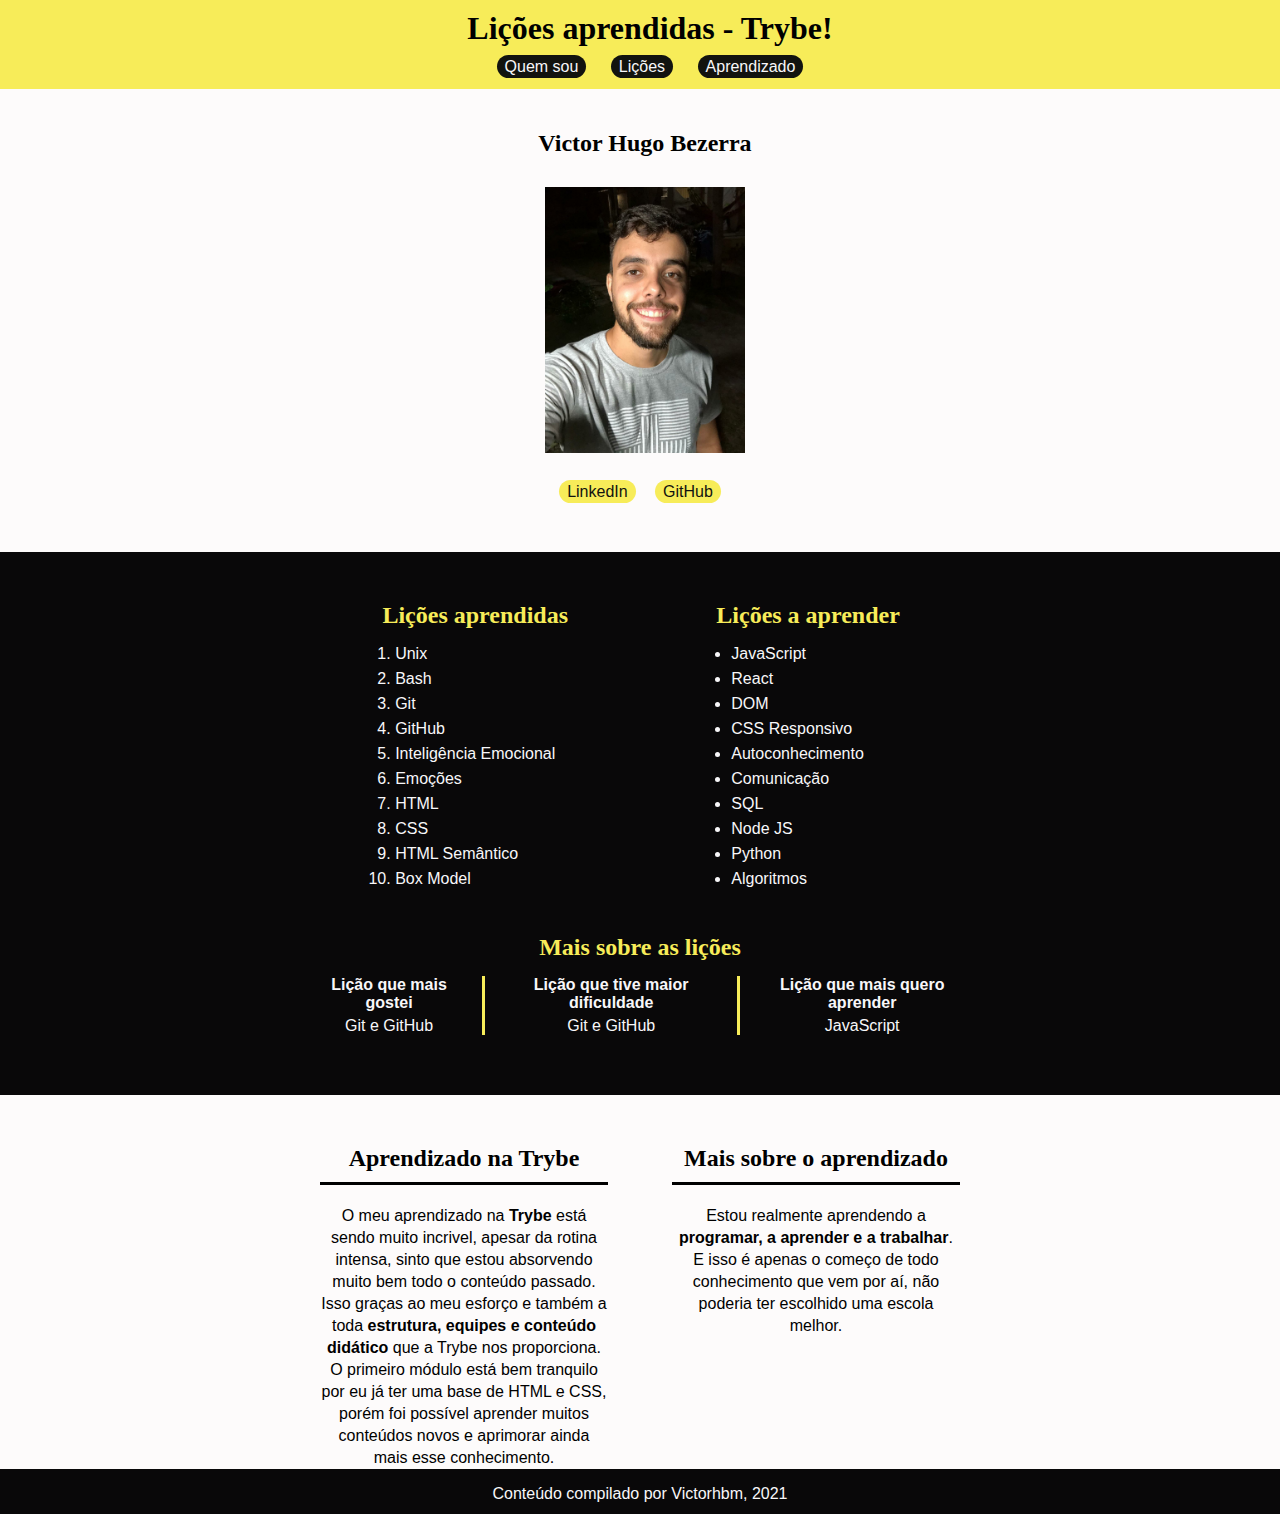
<file: lessons-learned/index.html>
<!DOCTYPE html>
<html lang="pt-br">
<head>
	<meta charset="UTF-8">
	<meta http-equiv="X-UA-Compatible" content="IE=edge">
	<meta name="viewport" content="width=device-width, initial-scale=1.0">
	<title>Lições aprendidas - Trybe</title>
	<link rel="stylesheet" href="style.css">
</head>
<body>

	<header id="cabecalho">
		<div class="container">
			<h1 id="titulo">Lições aprendidas - Trybe!</h1>
			<nav id="navegacao">
				<ul>
					<li><a href="#quem-sou">Quem sou</a></li>
					<li><a href="#licoes">Lições</a></li>
					<li><a href="#aprendizado">Aprendizado</a></li>
				</ul>
			</nav>
		</div>
	</header>

	<section id="quem-sou">
		<div class="container">
			<h2>Victor Hugo Bezerra</h2>
			<img id="minha_foto" src="minha-foto.jpg" alt="Foto pessoal de Victor Hugo">
			<ul class="redes-list">
				<li><a href="https://www.linkedin.com/in/victorhbm/" target="_blank">LinkedIn</a></li>
				<li><a href="https://github.com/Victorhbm" target="_blank">GitHub</a></li>
			</ul>
		</div>
	</section>

	<section id="licoes">
		<div class="container">
			<div class="licoes-aprendidas licoes-geral">
				<h2>Lições aprendidas</h2>
				<ol id="licoes_aprendidas">
					<li>Unix</li>
					<li>Bash</li>
					<li>Git</li>
					<li>GitHub</li>
					<li>Inteligência Emocional</li>
					<li>Emoções</li>
					<li>HTML</li>
					<li>CSS</li>
					<li>HTML Semântico</li>
					<li>Box Model</li>
				</ol>
			</div>
			<div class="licoes-a-aprender licoes-geral">
				<h2>Lições a aprender</h2>
				<ul id="licoes_a_aprender">
					<li>JavaScript</li>
					<li>React</li>
					<li>DOM</li>
					<li>CSS Responsivo</li>
					<li>Autoconhecimento</li>
					<li>Comunicação</li>
					<li>SQL</li>
					<li>Node JS</li>
					<li>Python</li>
					<li>Algoritmos</li>
				</ul>
			</div>
			<div class="mais-licoes">
				<h2>Mais sobre as lições</h2>
				<table id="table-licoes">
					<thead>
						<tr>
							<th class="table-border">Lição que mais gostei</th>
							<th  class="table-border">Lição que tive maior dificuldade</th>
							<th>Lição que mais quero aprender</th>
						</tr>
					</thead>
					<tbody>
						<tr>
							<td  class="table-border">Git e GitHub</td>
							<td  class="table-border">Git e GitHub</td>
							<td>JavaScript</td>
						</tr>
					</tbody>
				</table>
			</div>
		</div>
	</section>
	
	<div class="container article-container">
		<article id="aprendizado" class="lado-esquerdo">
			<section class="aprendizado">
				<h2>Aprendizado na Trybe</h2>
				<p>O meu aprendizado na <strong>Trybe</strong> está sendo muito incrivel, apesar da rotina intensa, sinto que estou absorvendo muito bem todo o conteúdo passado. Isso graças ao meu esforço e também a toda <strong>estrutura, equipes e conteúdo didático</strong> que a Trybe nos proporciona. O primeiro módulo está bem tranquilo por eu já ter uma base de HTML e CSS, porém foi possível aprender muitos conteúdos novos e aprimorar ainda mais esse conhecimento. </p>
			</section>
		</article>
		<aside class="lado-direito">
			<h2>Mais sobre o aprendizado</h2>
			<p>Estou realmente aprendendo a <strong>programar, a aprender e a trabalhar</strong>. E isso é apenas o começo de todo conhecimento que vem por aí, não poderia ter escolhido uma escola melhor.</p>
		</aside>
	</div>
	

	<footer id="rodape">
		<div class="container">
			<p>Conteúdo compilado por Victorhbm, 2021</p>
		</div>
	</footer>

</body>
</html>
</file>
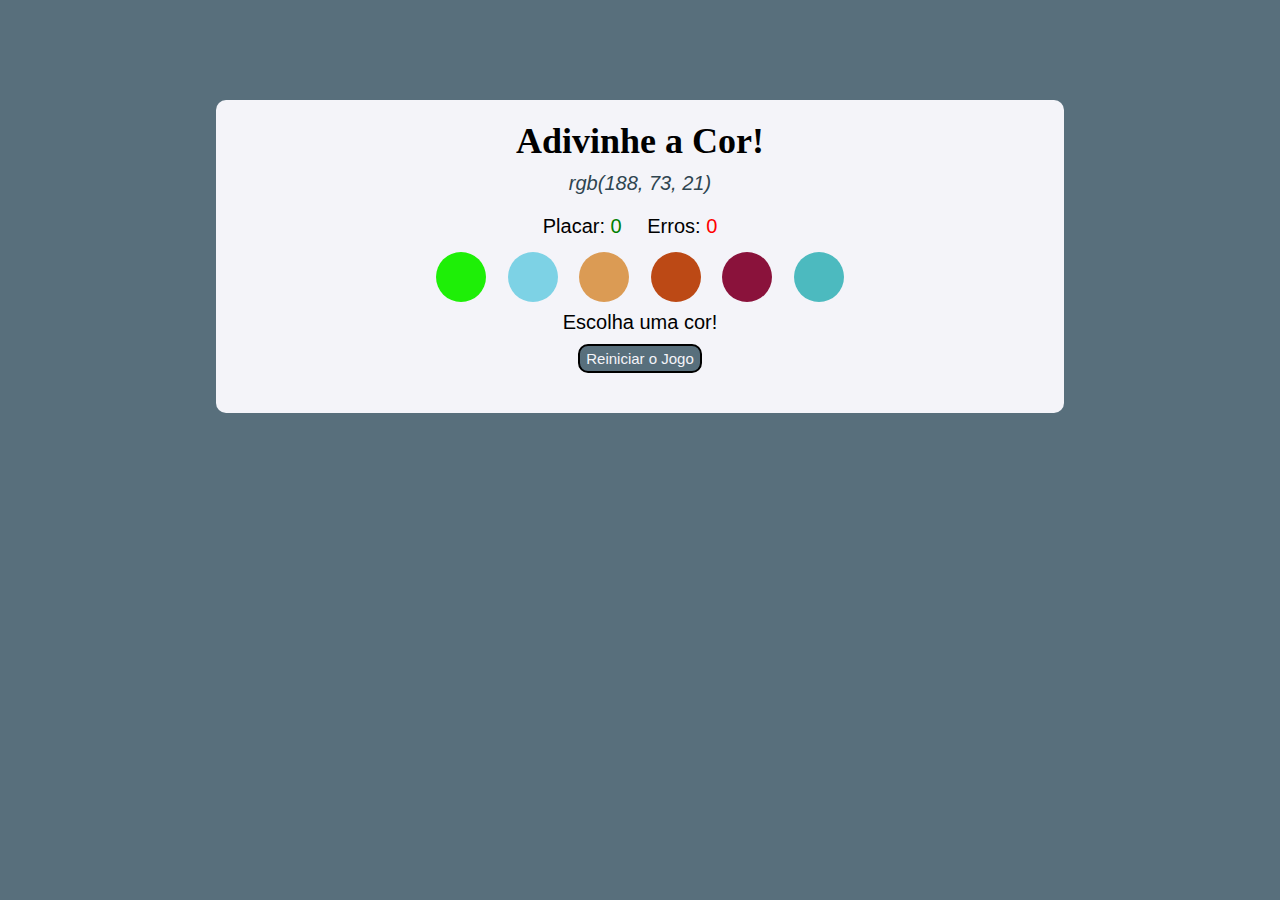
<file: projects/color-guess/index.html>
<!DOCTYPE html>
<html lang="pt-br">
<head>
  <meta charset="UTF-8">
  <meta http-equiv="X-UA-Compatible" content="IE=edge">
  <meta name="viewport" content="width=device-width, initial-scale=1.0">
  <link rel="stylesheet" href="style.css">
  <link rel="shortcut icon" href="https://image.flaticon.com/icons/png/512/1372/1372997.png" type="image/x-icon">
  <title>Color Guess</title>
</head>
<body>
  <div id="container">
    <h1 id="title">Adivinhe a Cor!</h1>
    <p id="rgb-color"></p>
    <div id="placar-container">
      <p class="score-p">Placar: <span id="score">0</span></p>
      <p class="score-p">Erros: <span id="error">0</span></p>
    </div>
    <div id="balls-bg">
      <div class="balls-container">
        <div class="ball"></div>
        <div class="ball"></div>
        <div class="ball"></div>
      </div>
      <div class="balls-container">
        <div class="ball"></div>
        <div class="ball"></div>
        <div class="ball"></div>
      </div>
    </div>
    <p id="answer">Escolha uma cor!</p>
    <button id="reset-game">Reiniciar o Jogo</button>
  </div>
  <script src="script.js"></script>
</body>
</html>
</file>
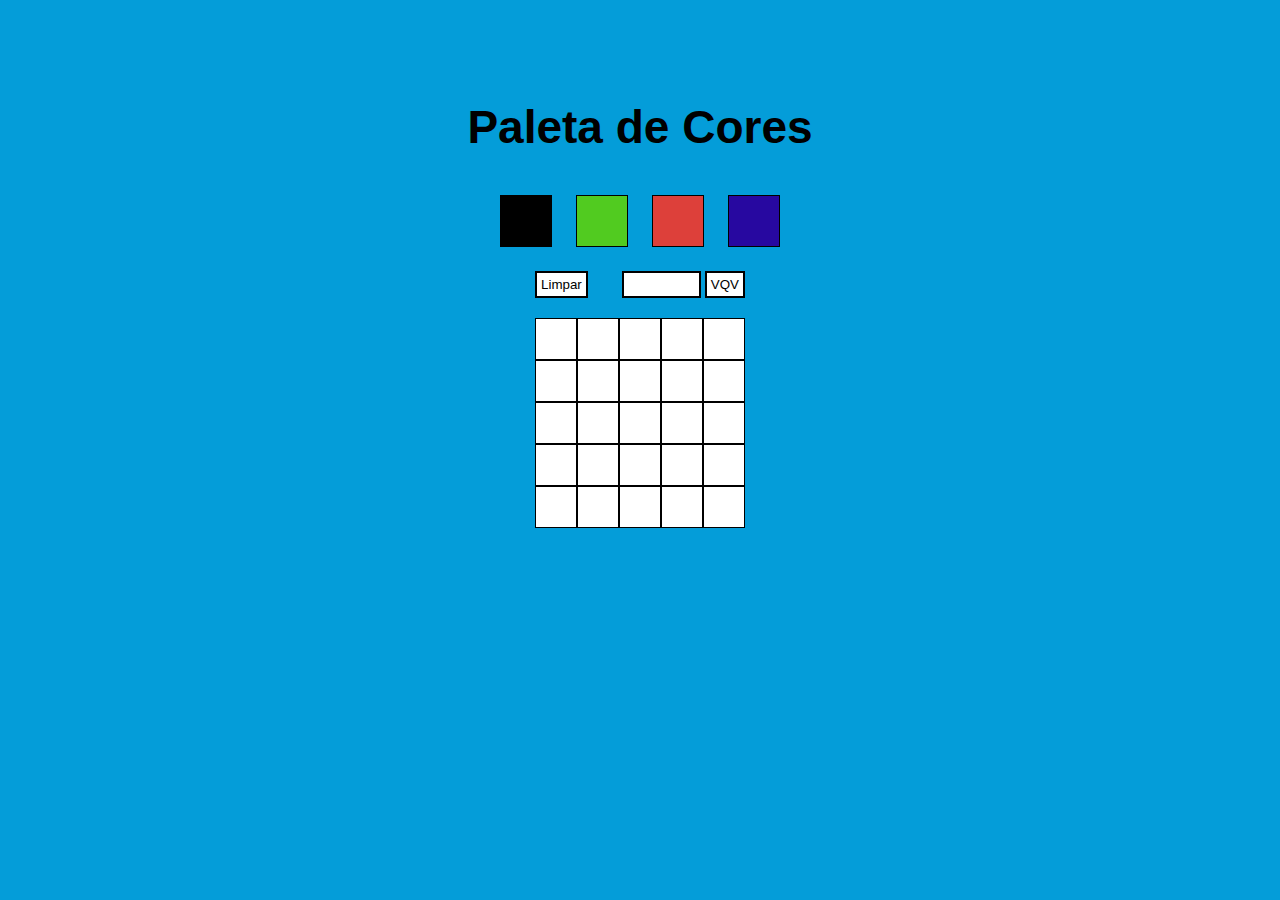
<file: projects/pixels-art/index.html>
<!DOCTYPE html>
<html lang="pt-br">
<head>
	<meta charset="UTF-8">
	<meta http-equiv="X-UA-Compatible" content="IE=edge">
	<meta name="viewport" content="width=device-width, initial-scale=1.0">
	<link rel="stylesheet" href="style.css">
	<link rel="shortcut icon" href="https://img-premium.flaticon.com/png/512/2661/premium/2661024.png?token=exp=1631483955~hmac=233937d139ce56a8b6dcdf25a094a208" type="image/x-icon">
	<title>Pixels Art</title>
</head>
<body>
	<h1 id="title">Paleta de Cores</h1>
	<section id="color-palette">
		<div class="color black selected"></div>
		<div class="color color2"></div>
		<div class="color color3"></div>
		<div class="color color4"></div>
	</section>
	<div id="interact">
		<button id="clear-board" class="btn">Limpar</button>
		<input type="number" id="board-size" min="1">
		<button id="generate-board" class="btn">VQV</button>
	</div>
	<section id="pixel-board">
		
	</section>

	<script src="script.js"></script>
</body>
</html>
</file>
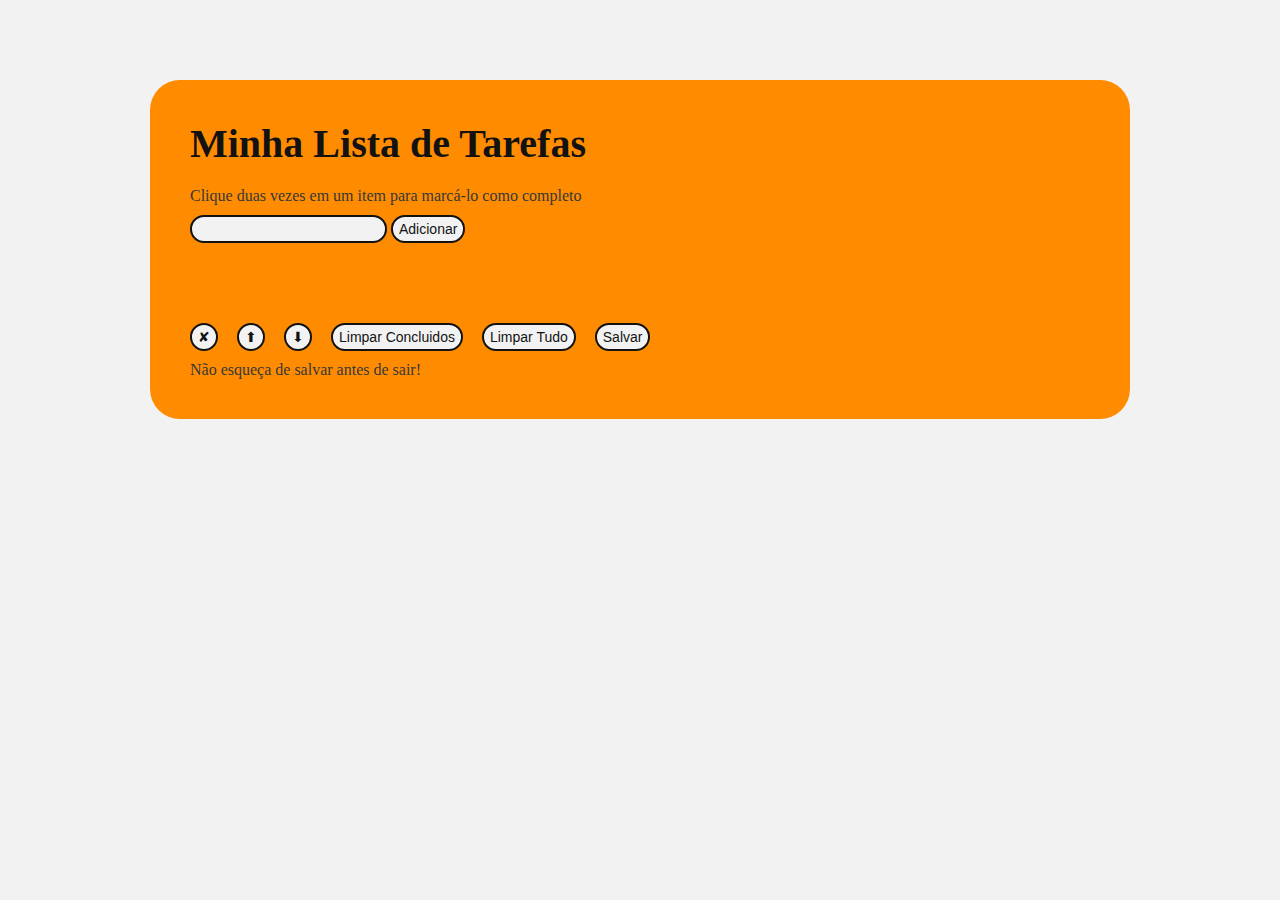
<file: projects/todo-list/index.html>
<!DOCTYPE html>
<html lang="pt-br">
<head>
	<meta charset="UTF-8">
	<meta http-equiv="X-UA-Compatible" content="IE=edge">
	<meta name="viewport" content="width=device-width, initial-scale=1.0">
	<link rel="stylesheet" href="style.css">
	<title>To-do list</title>
</head>
<body>
	<div id="container">
		<header id="header">
			<h1>Minha Lista de Tarefas</h1>
		</header>
		<section id="conteudo">
			<p id="funcionamento">Clique duas vezes em um item para marcá-lo como completo</p>
			<div id="input-tasks">
				<input class="btn" type="text" id="texto-tarefa">
				<button class="btn" id="criar-tarefa">Adicionar</button>
			</div>
			<ol id="lista-tarefas"></ol>
			<div id="buttons">
				<div class="btn-containers">
					<button class="btn" id="remover-selecionado">✘</button>
					<button class="btn" id="mover-cima">⬆</button>
					<button class="btn" id="mover-baixo">⬇</button>
				</div>
				<div class="btn-containers">
					<button class="btn" id="remover-finalizados">Limpar Concluidos</button>
					<button class="btn" id="apaga-tudo">Limpar Tudo</button>
					<button class="btn" id="salvar-tarefas">Salvar</button>
				</div>
			</div>
			<p>Não esqueça de salvar antes de sair!</p>
		</section>
	</div>
	<script src="script.js"></script>
</body>
</html>
</file>
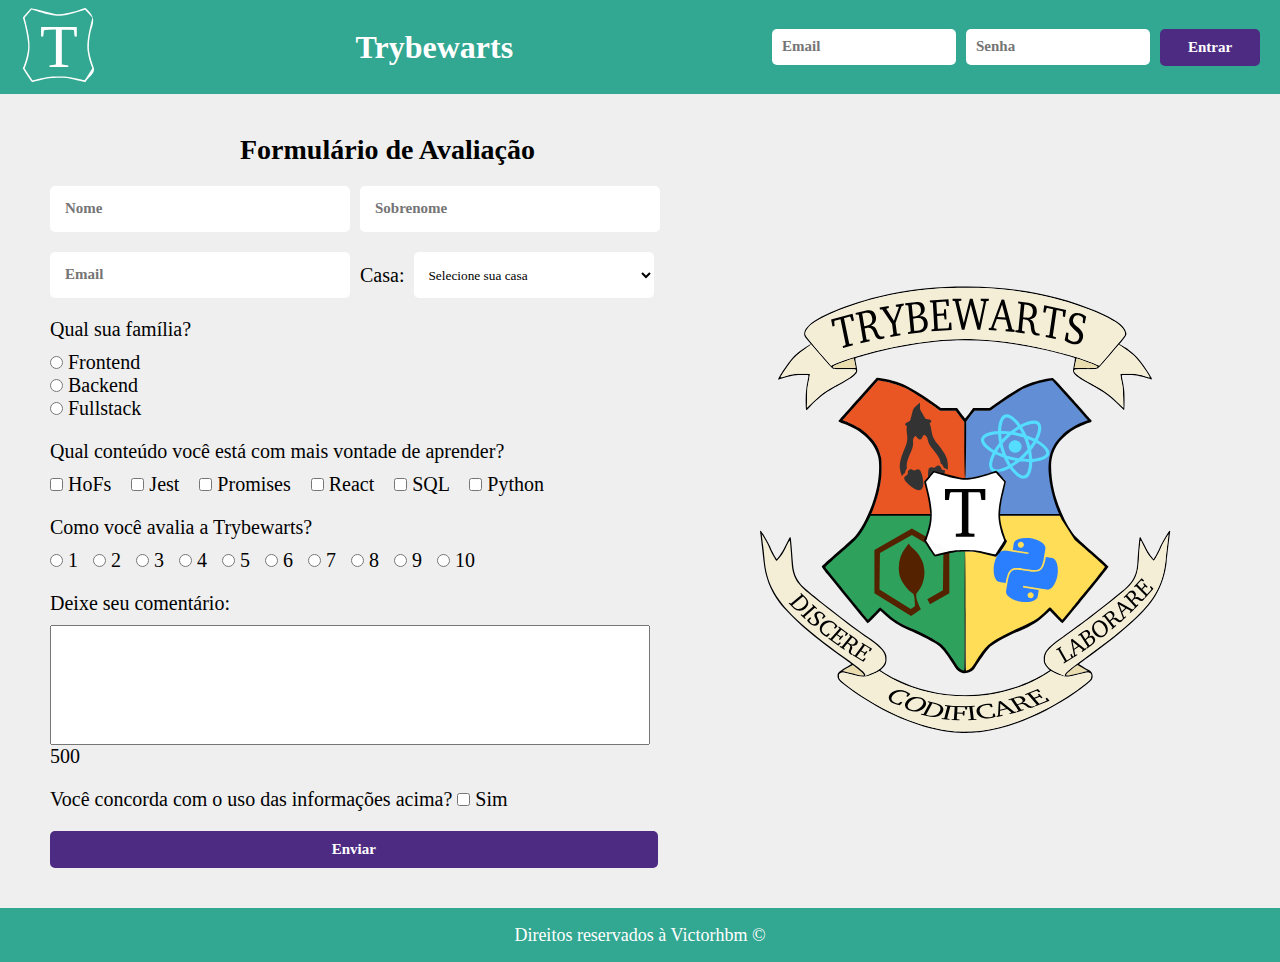
<file: projects/trybewarts/index.html>
<!DOCTYPE html>
<html lang="en">
<head>
  <meta charset="UTF-8">
  <meta http-equiv="X-UA-Compatible" content="IE=edge">
  <meta name="viewport" content="width=device-width, initial-scale=1.0">
  <link rel="stylesheet" href="style.css">
  <title>Trybewarts</title>
</head>
<body>
  <header class="header">
    <div>
      <img class="trybewarts-header-logo" src="images/trybewarts-header-logo.svg" alt="Trybewarts Logo">
    </div>
    <h1 id="trybewarts-header-title">Trybewarts</h1>
    <div>
      <form action="" method="GET" class="trybewarts-login">
        <label for="">
          <input id="input-email-header" class="inputs" type="email" name="email" placeholder="Email" required>
        </label>
        <label for="">
          <input id="input-senha" class="inputs" type="password" name="password" placeholder="Senha" required>
        </label>
        <button id="button-form" class="buttons" type="submit">Entrar</button>
      </form>
    </div>
  </header>

  <main>
    <section id="form-container">
      <form action="" id="evaluation-form">
        <h2>Formulário de Avaliação</h2>
        <div id="input-nome-container" class="inputs-container input-text-container">
          <input type="text" name="Nome" id="input-name" class="inputs" placeholder="Nome" required>
          <input type="text" name="Sobrenome" id="input-lastname" class="inputs" placeholder="Sobrenome" required>
        </div>

        <div id="input-email-container" class="inputs-container input-text-container">
          <input type="email" name="Email" id="input-email" class="inputs" placeholder="Email" required>
          <label for="house" id="label-casa">Casa:</label>
          <select name="house" id="house" required>
            <option id="" value="">Selecione sua casa</option>
            <option id="gitnoria-house" value="Gitnória">Gitnória</option>
            <option id="reactpuff-house" value="Reactpuff">Reactpuff</option>
            <option id="corvinode-house" value="Corvinode">Corvinode</option>
            <option id="pytherina-house" value="Pytherina">Pytherina</option>
          </select>
        </div>

        <div id="input-family-container" class="inputs-container">
          <label for="family" id="label-family" class="label-title">Qual sua família?</label>
            <label for="family-frontend" class="input-family">
              <input type="radio" name="family" value="Frontend" id="family-frontend">
              Frontend
            </label>
            <label for="family-backend" class="input-family">
              <input type="radio" name="family" value="Backend" id="family-backend">
              Backend
            </label>
            <label for="family-fullstack" class="input-family">
              <input type="radio" name="family" value="FullStack" id="family-fullstack">
              Fullstack
            </label>
          </label>
        </div>

        <div id="input-conteudo-container" class="inputs-container">
          <label for="" id="label-content" class="label-title">
            Qual conteúdo você está com mais vontade de aprender?
          </label>
          <label for="hofs" class="items">
            <input type="checkbox" class="subject" value="HoFs" name="conteudo" id="hofs">
            HoFs
          </label>
          <label for="jest" class="items">
            <input type="checkbox" class="subject" value="Jest" name="conteudo" id="jest">
            Jest
          </label>
          <label for="promises" class="items">
            <input type="checkbox" class="subject" value="Promises" name="conteudo" id="promises">
            Promises
          </label>
          <label for="react" class="items">
            <input type="checkbox" class="subject" value="React" name="conteudo" id="react">
            React
          </label>
          <label for="sql" class="items">
            <input type="checkbox" class="subject" value="SQL" name="conteudo" id="sql">
            SQL
          </label>
          <label for="python" class="items">
            <input type="checkbox" class="subject" value="Python" name="conteudo" id="python">
            Python
          </label>
        </div>

        <div id="input-avaliacao-container" class="inputs-container">
          <label id="label-rate" class="label-title"> Como você avalia a Trybewarts?</label>
          <label class="items" for="numeroUm">
            <input type="radio" value="1" name="rate" id="numeroUm">
            1
          </label>
          <label class="items" for="numeroDois">
            <input type="radio" value="2" name="rate" id="numeroDois">
            2
          </label>
          <label class="items" for="numeroTres">
            <input type="radio" value="3" name="rate" id="numeroTres">
            3
          </label>
          <label class="items" for="numeroQuatro">
            <input type="radio" value="4" name="rate" id="numeroQuatro">
            4
          </label>
          <label class="items" for="numeroCinco">
            <input type="radio" value="5" name="rate" id="numeroCinco">
            5
          </label>
          <label class="items" for="numeroSeis">
            <input type="radio" value="6" name="rate" id="numeroSeis">
            6
          </label>
          <label class="items" for="numeroSete">
            <input type="radio" value="7" name="rate" id="numeroSete">
            7
          </label>
          <label class="items" for="numeroOito">
            <input type="radio" value="8" name="rate" id="numeroOito">
            8
          </label>
          <label class="items" for="numeroNove">
            <input type="radio" value="9" name="rate" id="numeroNove">
            9
          </label>
          <label class="items" for="numeroDez">
            <input type="radio" value="10" name="rate" id="numeroDez">
            10
          </label>
        </div>

        <div id="input-comentario-container" class="inputs-container">
          <label for="textarea" class="textarea label-title">Deixe seu comentário:</label>
          <textarea name="textarea" id="textarea" maxlength="500"></textarea>
          <p><span id="counter">500</span></p>
        </div>

        <div id="input-agreement-container" class="inputs-container">
          <label for="agreement" id="label-infos">Você concorda com o uso das informações acima?
            <input type="checkbox" id="agreement" name="agreement">
            Sim
          </label>
        </div>

        <div id="input-submit-container" class="inputs-container">
          <button type="submit" id="submit-btn" class="buttons">Enviar</button>
        </div>
      </form>
    </section>

    <aside>
      <img id="trybewarts-forms-logo" src="images/trybewarts-colored.svg" alt="trybewarts logo">
    </aside>

  </main>

  <footer> 
    <p>Direitos reservados à Victorhbm &copy;</p>
  </footer>

<script src="script.js"></script>
</body>
</html>
</file>
<file: lessons-learned/style.css>
* {
	margin: 0;
	padding: 0;
	border: 0;
}

body {
  background-color: rgb(253, 251, 251);
	font-family: Arial, Helvetica, sans-serif;
}

h1 , h2 , h3 {
	font-family: Georgia, Times, serif;
}

p , li {
	font-size: 16px;
	line-height: 20px;
}

.container {
	max-width: 60%;
	margin: 0 auto;
	text-align: center;
}

/* Header */

#navegacao a {
	margin: 10px;
	padding: 3px 8px;
	background-color: rgb(18, 19, 15);
	text-decoration: none;
	color: rgb(248, 247, 249);
	border-radius: 30px;
}

#navegacao a:hover {
	color: rgb(247, 236, 89);
	padding: 3px 15px;
}

#cabecalho {
  position: fixed;
  top: 0;
	width: 100%;
	background-color: rgb(247, 236, 89);
	text-align: left;
	padding: 10px 10px 0;
}

#navegacao ul li {
	display: inline-block;
	margin: 10px 0 12px;
}

/* Quem sou */

#quem-sou {
	margin: 130px 0 50px 10px;
}

#quem-sou h2 , h3 {
	font-size: 24px;
	margin-top: 15px;
}


#minha_foto {
	width: 200px;
	margin-top: 30px;
	margin-bottom: 15px;
}

#quem-sou .redes-list {
  margin-top: 10px;
	margin-left: 5px;
}

#quem-sou .redes-list li {
	display: inline-block;
	margin-right: 15px;
}

#quem-sou .redes-list a {
	padding: 3px 8px;
	background-color: rgb(247, 236, 89);
	text-decoration: none;
	color: rgb(18, 19, 15);
	border-radius: 30px;
}

#quem-sou .redes-list a:hover {
	color: #7A7978;
}

/* Lições */

#licoes {
	background-color: rgb(9, 8, 9);
	margin-top: 20px;
	padding: 50px;
	color: rgb(248, 247, 249);
}

#licoes h2 , #licoes h3 {
	color: rgb(247, 236, 89);
}

#licoes ul , #licoes ol {
	text-align: left;
	margin: 15px;
}

#licoes li {
	margin-bottom: 5px;
}

.licoes-geral {
	display: inline-block;
}

.licoes-aprendidas {
	margin-right: 20%;
}

.mais-licoes {
	margin: 30px 10px 10px 10px;
}

.mais-licoes h2 {
	margin-bottom: 15px;
}

.mais-licoes table {
	margin: 0 auto;
	border-collapse: collapse;
}

th {
	padding: 0 25px 5px 25px;
}

.table-border {
	border-right: solid 3px rgb(247, 236, 89);
}

/* Aprendizado */

.article-container {
	margin-top: 50px;
	margin-bottom: 50px;
	width: 50%;
	height: 250px;
}

.article-container p {
	line-height: 22px;
}

.article-container h2 {
	margin-bottom: 20px;
	padding-bottom: 10px;
	border-bottom: 3px solid black;
}

.lado-esquerdo , .lado-direito {
	display: inline-block;
	width: 45%;
}

.lado-direito {
	float: right;
}

.lado-esquerdo {
	float: left;
}

/* Rodape */

#rodape {
	background-color: rgb(9, 8, 9);
	height: 15px;
	clear: both;
	color: rgb(248, 247, 249);
	padding: 15px;
}
</file>
<file: projects/color-guess/style.css>
* {
  margin: 0;
  padding: 0;
}

body {
  background-color: #586f7c;
  width: 100%;
  font-family: Arial, Helvetica, sans-serif;
  font-size: 20px;
}

h1 {
  font-family: Georgia, Times New Roman, Times, serif;
  font-size: 36px;
  margin-bottom: 10px;
  color: black;
}

#container {
  width: 60%;
  padding: 20px 40px 40px;
  margin: 100px auto;
  background-color: #f4f4f9;
  text-align: center;
  border-radius: 10px;
}

.balls-container {
  display: inline-block;
}

#rgb-color {
  font-style: italic;
  margin-bottom: 20px;
  color: #2f4550;
}

#placar-container {
  margin-bottom: 10px;
}

#score {
  color: green;
}

#error {
  color: red;
}

.score-p {
  display: inline-block;
  margin-right: 20px;
}

.ball {
  width: 50px;
  height: 50px;
  border-radius: 100%;
  display: inline-block;
  margin: 4px 8px;
  cursor: pointer;
}

#reset-game {
  margin-top: 10px;
  padding: 4px 6px;
  background-color: #586f7c;
  color: #f4f4f9;
  border: solid 2px black;
  border-radius: 10px;
  font-size: 15px;
  cursor: pointer;
}
</file>
<file: projects/pixels-art/style.css>
body {
  margin: 100px auto;
  text-align: center;
  background: #049dd9;
}

#color-palette * {
  margin: 10px 10px 20px;
}

h1 {
  font-size: 46px;
  font-family: Gill Sans, Gill Sans MT, Calibri, Trebuchet MS, sans-serif;
}

section .color {
  border: solid 1px black;
  width: 50px;
  height: 50px;
  display: inline-block;
  cursor: pointer;
}

section .black {
  background-color: black;
}

/* Pixel board */
#pixel-board {
  margin: 20px auto;
  line-height: 0px;
}

.pixel {
  width: 40px;
  height: 40px;
  border: solid 1px black;
  display: inline-block;
  background-color: white;
}

.pixel:hover {
  cursor: pointer;
}

.btn {
  background-color: white;
  border: solid 2px black;
  padding: 4px;
}

.btn:hover {
  cursor: pointer;
  font-weight: 900;
}

#board-size {
  width: 67px;
  background-color: white;
  border: solid 2px black;
  padding: 4px;
}

#clear-board {
  margin-right: 30px;
}
</file>
<file: projects/todo-list/style.css>
* {
  margin: 0;
  padding: 0;
  color: rgb(18 , 18 , 18);
}

body {
  background-color: rgb(242 , 242 , 242);
}

#container {
  max-width: 900px;
  padding: 40px;
  margin: 80px auto;
  background-color: darkorange;
  border-radius: 30px;
}

#header {
  font-family: Times New Roman, Times, serif;
  font-size: 20px;
}

#conteudo {
  margin-top: 20px;
}

#conteudo p {
  color: rgb(56 , 56 , 56);
}

#input-tasks {
  margin-top: 10px;
}

#conteudo ol {
  min-height: 30px;
  margin: 20px 30px;
}

#buttons .btn {
  margin-right: 15px;
}

#conteudo .btn {
  background-color: rgb(242 , 242 , 242);
  padding: 4px 6px;
  font-size: 14px;
  border: solid 2px rgb(18 , 18 , 18);
  border-radius: 30px;
  margin-bottom: 10px;
}

#conteudo button:hover {
  cursor: pointer;
  background-color: rgb(255 , 111 , 0);
}

#conteudo .selected {
  background-color: gray;
}

#conteudo .completed {
  text-decoration: line-through solid black;
}

#conteudo .itens {
  cursor: pointer;
  padding: 3px 0;
  margin-bottom: 3px;
  width: 400px;
  font-size: 20px;
}

.btn-containers {
  display: inline-block;
}
</file>
<file: projects/trybewarts/style.css>
* {
  margin: 0;
  padding: 0;
  list-style: none;
  box-sizing: inherit;
  font-family: Georgia, 'Times New Roman', Times, serif;
}

html {
  box-sizing: border-box;
}

body {
  background-color: #EFEFEF;
}

/* Header */
.header {
  color: white;
  width: 100%;
  padding: 5px 20px;
  display: flex;
  flex-direction: row;
  justify-content: space-between;
  align-items: center;
  background-color: rgb(50, 167, 145);
}

.trybewarts-header-logo {
  height: 80px;
}

.trybewarts-login {
  display: flex;
}

.inputs {
  padding: 10px;
  border-radius: 5px;
  border: none;
  margin-right: 10px;
}

.inputs::placeholder {
  font-size: 15px;
  font-weight: 900;
}

.buttons {
  background-color: rgb(78, 43, 131);
  color: white;
  padding: 10px;
  border-radius: 5px;
  border: none;
  cursor: pointer;
  font-size: 15px;
  font-weight: 900;
}

.buttons:hover {
  opacity: 0.8;
}

#button-form {
  width: 100px;
}

/* Main */
main {
  display: flex;
  align-items: center;
  margin: 0 auto;
  width: 1200px;
}

aside {
  width: 40%;
  margin-top: 20px;
}

main .inputs {
  padding: 15px;
  width: 300px;
}

#form-container {
  padding: 20px 10px;
  margin-top: 20px;
}

.inputs-container {
  margin-bottom: 20px;
}

#evaluation-form {
  display: flex;
  width: 675px;
  flex-direction: column;
  font-size: 20px;
}

#evaluation-form h2 {
  text-align: center;
  margin-bottom: 20px;
  font-size: 28px;
}

#trybewarts-forms-logo {
  height: 500px;
}

#label-casa {
  display: flex;
  align-items: center;
  margin-right: 10px;
}

#house {
  width: 240px;
  border: none;
  background-color: white;
  border-radius: 5px;
  padding: 10px;
  cursor: pointer;
}

.label-title {
  margin-bottom: 10px;
  display: block;
}

#textarea {
  display: block;
  width: 600px;
  height: 120px;
  resize: none;
  font-size: 16px;
}

#input-nome-container {
  display: flex;
}

#input-email-container {
  display: flex;
}

#label-family {
  display: block;
}

.input-family {
  display: block;
}

#label-content {
  display: block;
}

.items {
  margin-right: 15px;
}

#input-avaliacao-container .items {
  margin-right: 10px;
}

#input-submit-container .buttons {
  width: 90%;
}

/* Footer */
footer {
  background-color: rgb(50, 167, 145);
  color: white;
  display: flex;
  justify-content: center;
  align-items: center;
  font-size: 18px;
  height: 54px;
}

@media screen and (max-width: 1200px) {
  main {
    width: 100%;
    flex-direction: column;

  }
  
  #trybewarts-forms-logo {
    display: none;
  }
}

@media screen and (max-width: 800px) {
  .inputs::placeholder {
    font-size: 14px;
  }
  
  .trybewarts-login {
    display: none;
  }

  header .trybewarts-header-logo {
    height: 40px;
  }

  header h1 {
    font-size: 26px;
  }

  #evaluation-form {
    width: 100%;
    font-size: 16px;
  }

  #evaluation-form h2 {
    font-size: 22px;
    
  }

  .input-text-container {
    flex-wrap: wrap;
    flex-direction: column;
  }

  .input-text-container input {
    width: 100%;
  }

  #textarea {
    width: 100%;
  }

  #input-nome-container #input-name, .inputs-container, #input-email {
    margin-bottom: 10px;
  }

  #input-submit-container .buttons {
    width: 100%;
  }

  #label-casa {
    display: none;
  }

  #house {
    width: 100%;
  }

  .items {
    display: inline-block;
  }
  
  footer {
    font-size: 14px;
    height: 30px;
  }
}
</file>
